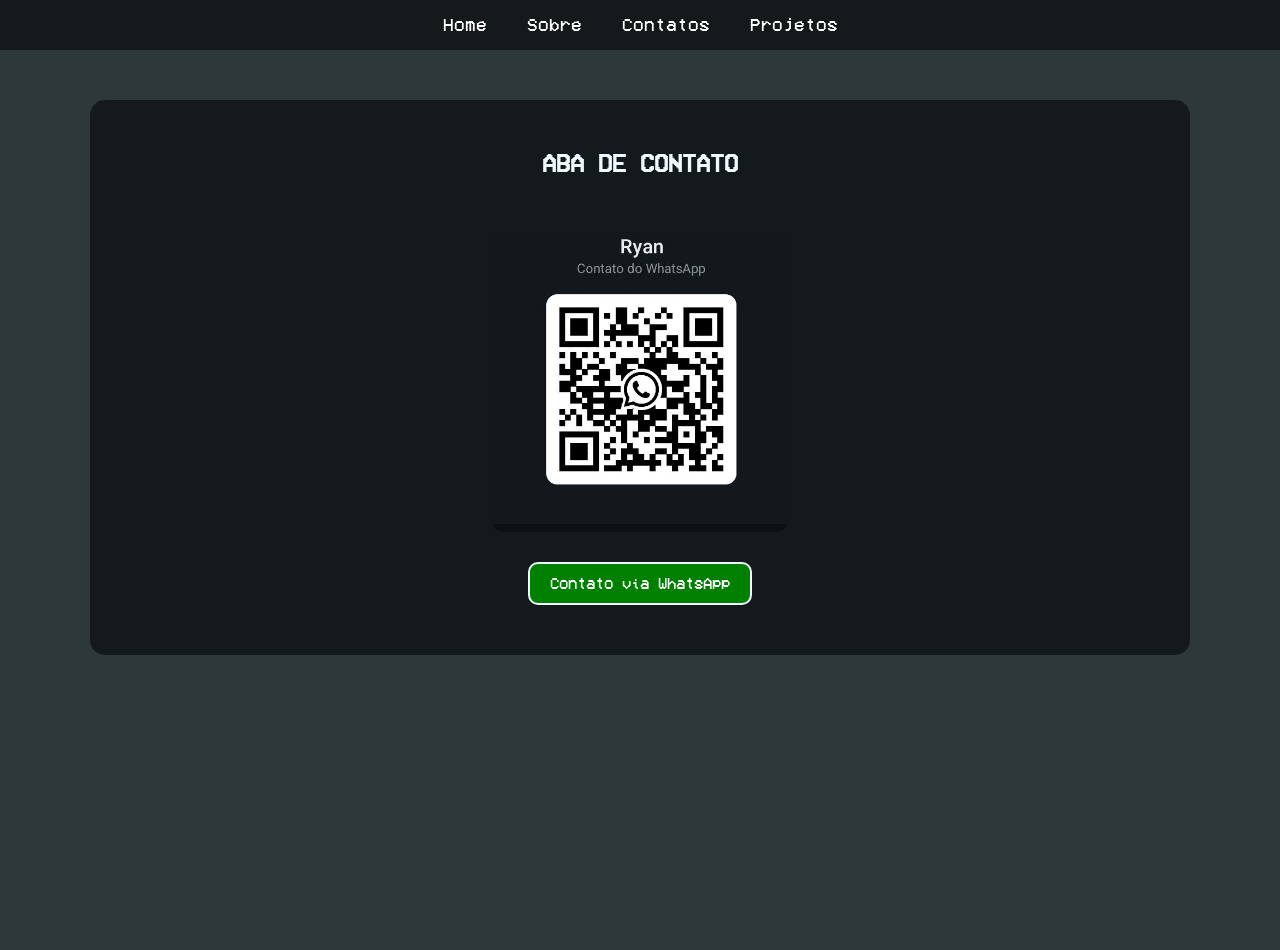
<file: contato.html>
<!DOCTYPE html>
<html lang="pt-br">
<head>
    <meta charset="UTF-8">
    <meta name="viewport" content="width=device-width, initial-scale=1.0">
    <title>Contato</title>
    <link rel="stylesheet" href="contato.css">

    
</head>
<body>
    <nav class="navbar">
        <ul class="menu">
            <li><a href="index.html">Home</a></li>
            <li><a href="sobre.html">Sobre</a></li>
            <li><a href="contato.html">Contatos</a></li>
            <li><a href="projetos.html">Projetos</a></li>
        </ul>
    </nav>
<section class="card">
   <div class="contato">
        <h1>ABA DE CONTATO</h1>
        <img id="img" src="watts.jpg">
        <a class="button" href="https://wa.me/5584921529936"> Contato via WhatsApp</a>
      </ul>
   </div>
</section>
</form>
</form>
</body>
</html>
</file>
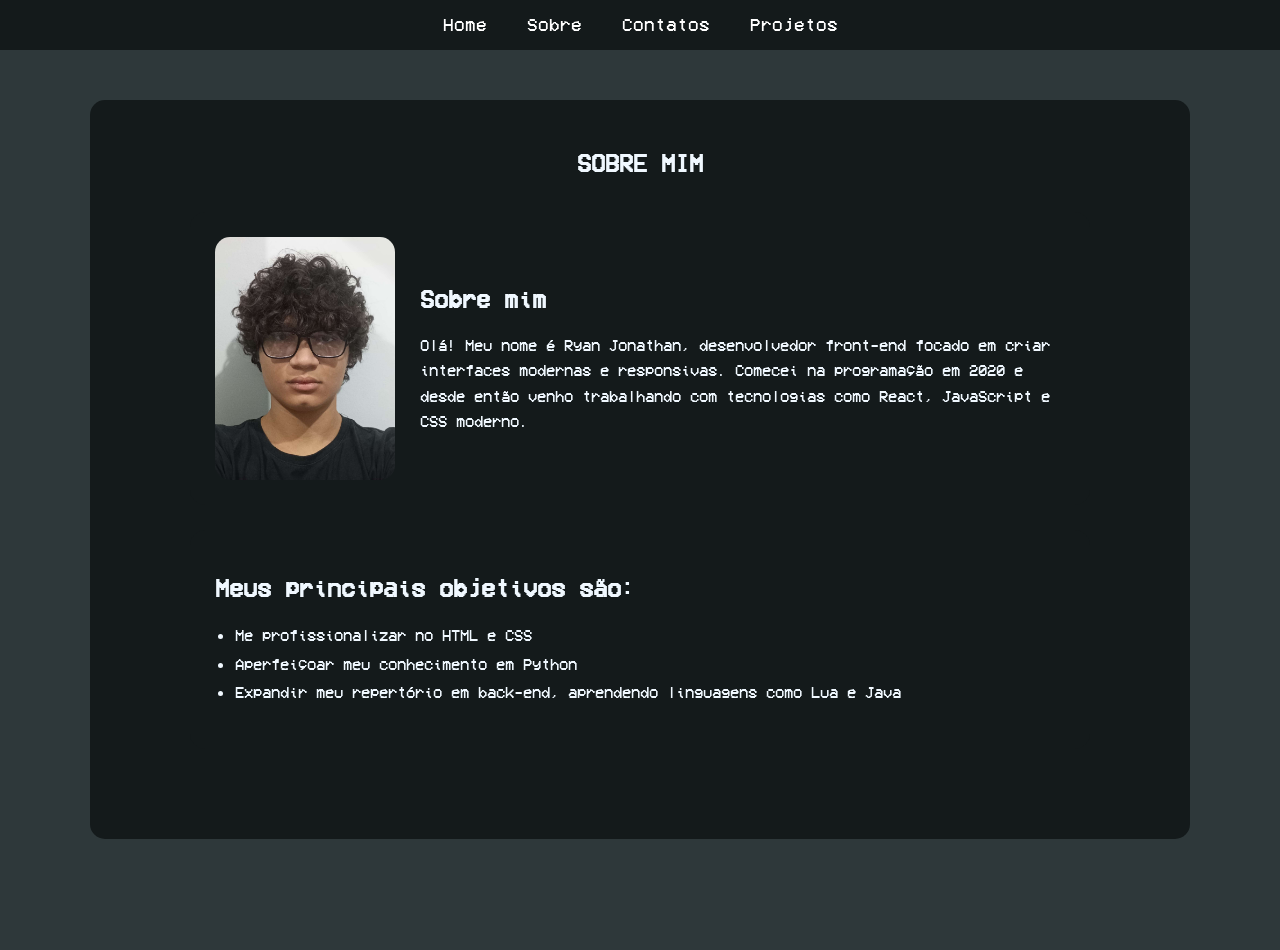
<file: sobre.html>
<!DOCTYPE html>
<html lang="pt-br">
    <head>
        <meta charset="UTF-8">
        <meta name="viewport" content="width=device-width, initial-scale=1.0">
        <title>Sobre</title>
        <link rel="stylesheet" href="sobre.css">
        <link rel="preconnect" href="https://fonts.googleapis.com">
        <link rel="preconnect" href="https://fonts.gstatic.com" crossorigin>
        <link href="https://fonts.googleapis.com/css2?family=Barrio&display=swap" rel="stylesheet">
    </head>
    <body>
        <nav class="navbar">
            <ul class="menu">
                <li><a href="index.html">Home</a></li>
                <li><a href="sobre.html">Sobre</a></li>
                <li><a href="contato.html">Contatos</a></li>
                <li><a href="projetos.html">Projetos</a></li>
            </ul>
        </nav>

    <section class="card1">    
        <h1 id="nigg">SOBRE MIM</h1>
        <section id="sobre">
            <div class="topo-sobre card">
                
                <img src="presidiario.jpg" alt="minha foto">
                <div class="descricao-base">
                    <h2>Sobre mim</h2>
                    <p>Olá! Meu nome é Ryan Jonathan, desenvolvedor front-end focado em criar interfaces modernas e responsivas. Comecei na programação em 2020 e desde então venho trabalhando com tecnologias como React, JavaScript e CSS moderno.</p>
                </div>

            </div>
            <div class="competencias card">
                <h2>Meus principais objetivos são:</h2>
                <ul>
                    <li>Me profissionalizar no HTML e CSS</li>
                    <li>Aperfeiçoar meu conhecimento em Python</li>
                    <li>Expandir meu repertório em back-end, aprendendo linguagens como Lua e Java</li>
                </ul>
            </div>
        </section>
    </section>

    </body>
</html>
</file>
<file: contato.css>
body {
    margin: 0;
    min-height: 100vh;
    background-color: rgb(46, 56, 58);
    font-family: 'MinhaFonte', system-ui;
    display: flex;
    flex-direction: column;
    align-items: center;
    min-height:100vh;
    padding-bottom: 50px;
}

.navbar {
    width: 100%;
    height: 50px;
    background-color: rgb(20, 26, 27);
}

.menu {
    list-style: none;
    display: flex;
    align-items: center;
    justify-content: center;
    gap: 40px;
    margin: 0;
    padding: 0;
    height: 100%;
}

.menu li a {
    color: white;
    text-decoration: none;
    font-size: 18px;
    transition: 0.3s;
}

.menu li a:hover {
    display: inline-block;
    color: gray;
    transform: scale(1.1);
    text-decoration: underline;
}

/* conteudo */

.navbar {
    margin-bottom: 50px;
}

.button {
  display: inline-block;
  padding: 10px 20px;
  background: green;
  color: white;
  opacity: 0%;
  text-decoration: none;
  border: 2px solid aliceblue;
  border-radius: 10px;
  animation: sobe 0.5s ease-in-out forwards;
  animation-delay: 0.23s;
}

.button:hover {
  transition: 0.6s;
  background:  rgb(20, 26, 27);
  color: rgb(255, 255, 255);
  border: 2px solid rgb(255, 255, 255);
  border-radius: 15px;
}

.contato {
    display: flex;
    flex-direction: column;
    align-items: center;
    gap: 30px;
}

#img {
    width: 300px;
    border-radius: 15px;
    /* Aplica a animação */
    animation: desce 0.5s ease-in-out forwards;
}

h1 {
  color: aliceblue;
  margin: 0;
  margin-bottom: 25px;
}


@keyframes desce {
  0% {
      transform: translateY(-50px);
      opacity: 0;
    }
    100% {
      transform: translateY(0);
      opacity: 1;
    }
}

@keyframes sobe {
  0% {
      transform: translateY(50px);
      opacity: 0;
    }
    100% {
      transform: translateY(0);
      opacity: 1;
    }
}

@font-face {
  font-family: 'MinhaFonte';
  src:
       url('VCR_OSD_MONO_1.001.ttf') format('truetype');
  font-weight: normal;
  font-style: normal;
}

.card {
    width: min(1000px, 90%);
    background-color:rgb(20,26,27);
    padding: 50px;
    border-radius:15px;
}
</file>
<file: sobre.css>
body {
    margin:0;
    min-height:100vh;
    font-family:Barrio;
    background-color:rgb(46,56,58);
    font-family: 'MinhaFonte', system-ui;
    display: flex;
    flex-direction: column;
    align-items: center;
    min-height:100vh;
    padding-bottom: 50px;
}
.navbar{
    width:100%;
    height:50px;
    background-color:rgb(20,26,27);
    margin-bottom:50px;
}
.menu{
    list-style:none;
    display:flex;
    align-items:center;
    justify-content:center;
    gap:40px;
    margin:0;
    padding:0;
    height:100%;
}
.menu li a{
    color:#fff;
    text-decoration:none;
    font-size:18px;
    transition:.3s;
}
.menu li a:hover{
    color:gray;
    transform:scale(1.1);
    text-decoration:underline;
    display:inline-block;
}
#nigg{
    text-align:center;
    color:aliceblue;
    margin: 0;
    margin-bottom: 35px;
}
#sobre{
    width:min(1000px,90%);
    margin:auto;
    display:flex;
    flex-direction:column;
    gap:25px;
    padding-bottom:40px;
}
.card{
    background:rgb(20,26,27);
    border-radius:15px;
    padding:25px;
    color:aliceblue;
}
.topo-sobre{
    display:flex;
    align-items:center;
    gap:25px;
    flex-wrap:wrap;
}
.topo-sobre img{
    width:180px;
    border-radius:15px;
    object-fit:cover;
}
.descricao-base{
    flex:1;
    min-width:260px;
}
.competencias ul{
    padding-left:20px;
    line-height:1.8;
}
p{
    line-height:1.6;
}

@font-face {
    font-family: 'MinhaFonte';
    src: url('VCR_OSD_MONO_1.001.ttf') format('truetype');
    font-weight: normal;
    font-style: normal;
}

.card1 {
    width: min(1000px, 90%);
    background-color:rgb(20,26,27);
    padding: 50px;
    border-radius:15px;
}
</file>
